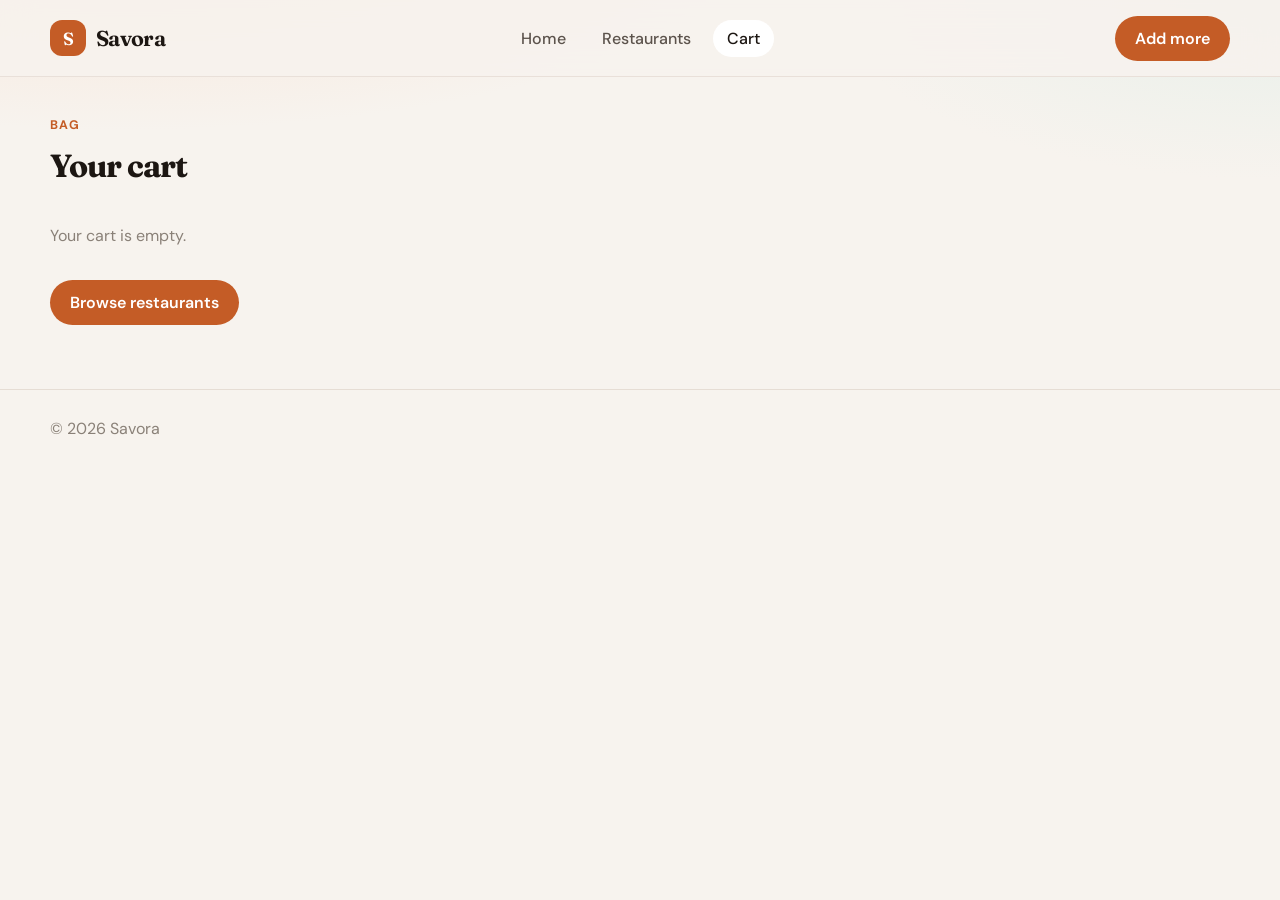
<file: cart.html>
<!DOCTYPE html>
<html lang="en">
<head>
  <meta charset="UTF-8">
  <meta name="viewport" content="width=device-width, initial-scale=1.0">
  <title>Cart — Savora</title>
  <link rel="preconnect" href="https://fonts.googleapis.com">
  <link rel="preconnect" href="https://fonts.gstatic.com" crossorigin>
  <link href="https://fonts.googleapis.com/css2?family=DM+Sans:wght@400;500;600;700&family=Fraunces:opsz,wght@9..144,500;9..144,650&display=swap" rel="stylesheet">
  <link rel="stylesheet" href="css/styles.css">
</head>
<body>
  <header class="site-header">
    <div class="container header-inner">
      <a class="logo" href="index.html"><span class="logo-mark">S</span> Savora</a>
      <nav class="nav">
        <a href="index.html">Home</a>
        <a href="restaurants.html">Restaurants</a>
        <a class="active" href="cart.html">Cart</a>
      </nav>
      <div class="header-actions">
        <a class="btn btn-primary" href="restaurants.html">Add more</a>
      </div>
    </div>
  </header>
  <main class="container section">
    <p class="kicker">Bag</p>
    <h2>Your cart</h2>
    <div data-cart-page style="margin-top:22px"></div>
  </main>
  <footer class="site-footer">
    <div class="container footer-inner"><span>© 2026 Savora</span></div>
  </footer>
  <script src="js/data.js"></script>
  <script src="js/cart.js"></script>
  <script src="js/app.js"></script>
</body>
</html>
</file>
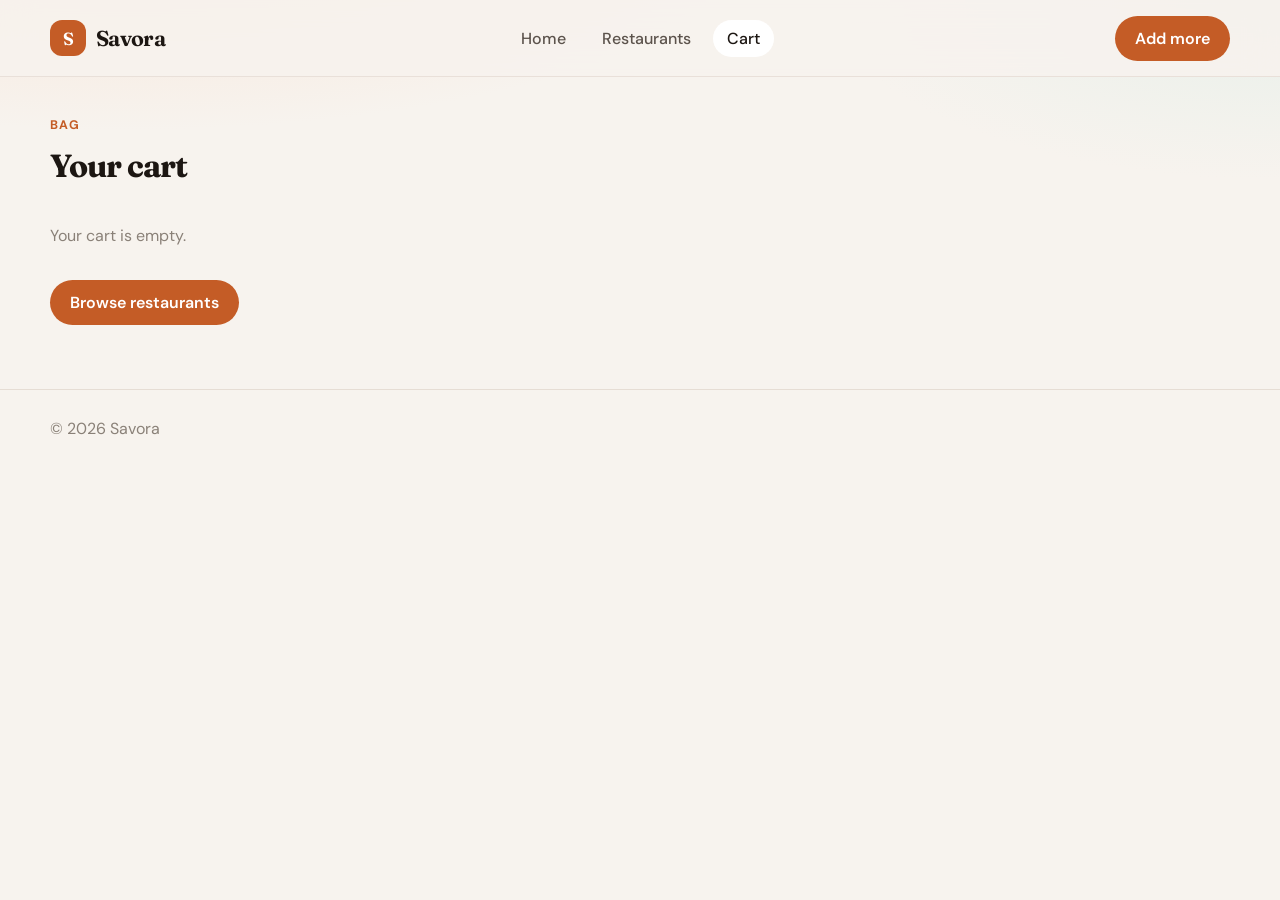
<file: checkout.html>
<!DOCTYPE html>
<html lang="en">
<head>
  <meta charset="UTF-8">
  <meta name="viewport" content="width=device-width, initial-scale=1.0">
  <title>Checkout — Savora</title>
  <link rel="preconnect" href="https://fonts.googleapis.com">
  <link rel="preconnect" href="https://fonts.gstatic.com" crossorigin>
  <link href="https://fonts.googleapis.com/css2?family=DM+Sans:wght@400;500;600;700&family=Fraunces:opsz,wght@9..144,500;9..144,650&display=swap" rel="stylesheet">
  <link rel="stylesheet" href="css/styles.css">
</head>
<body>
  <header class="site-header">
    <div class="container header-inner">
      <a class="logo" href="index.html"><span class="logo-mark">S</span> Savora</a>
      <nav class="nav">
        <a href="index.html">Home</a>
        <a href="restaurants.html">Restaurants</a>
        <a href="cart.html">Cart</a>
      </nav>
    </div>
  </header>
  <main class="container section">
    <p class="kicker">Checkout</p>
    <h2>Delivery details</h2>
    <div class="checkout-grid" style="margin-top:22px">
      <form class="form" data-checkout>
        <label>Full name <input name="name" required placeholder="Your name"></label>
        <label>Phone <input name="phone" required type="tel" placeholder="10-digit mobile"></label>
        <label>Address <textarea name="address" required rows="3" placeholder="House, street, landmark"></textarea></label>
        <label>City
          <select name="city" required>
            <option>Delhi</option>
            <option>Mumbai</option>
            <option>Bengaluru</option>
            <option>Hyderabad</option>
            <option>Pune</option>
          </select>
        </label>
        <label>Payment
          <select name="payment" required>
            <option>UPI</option>
            <option>Card on delivery</option>
            <option>Cash on delivery</option>
          </select>
        </label>
        <button class="btn btn-primary" type="submit">Place order</button>
      </form>
      <aside class="cart-panel" data-summary></aside>
    </div>
  </main>
  <footer class="site-footer">
    <div class="container footer-inner"><span>© 2026 Savora</span></div>
  </footer>
  <script src="js/data.js"></script>
  <script src="js/cart.js"></script>
  <script src="js/app.js"></script>
</body>
</html>
</file>
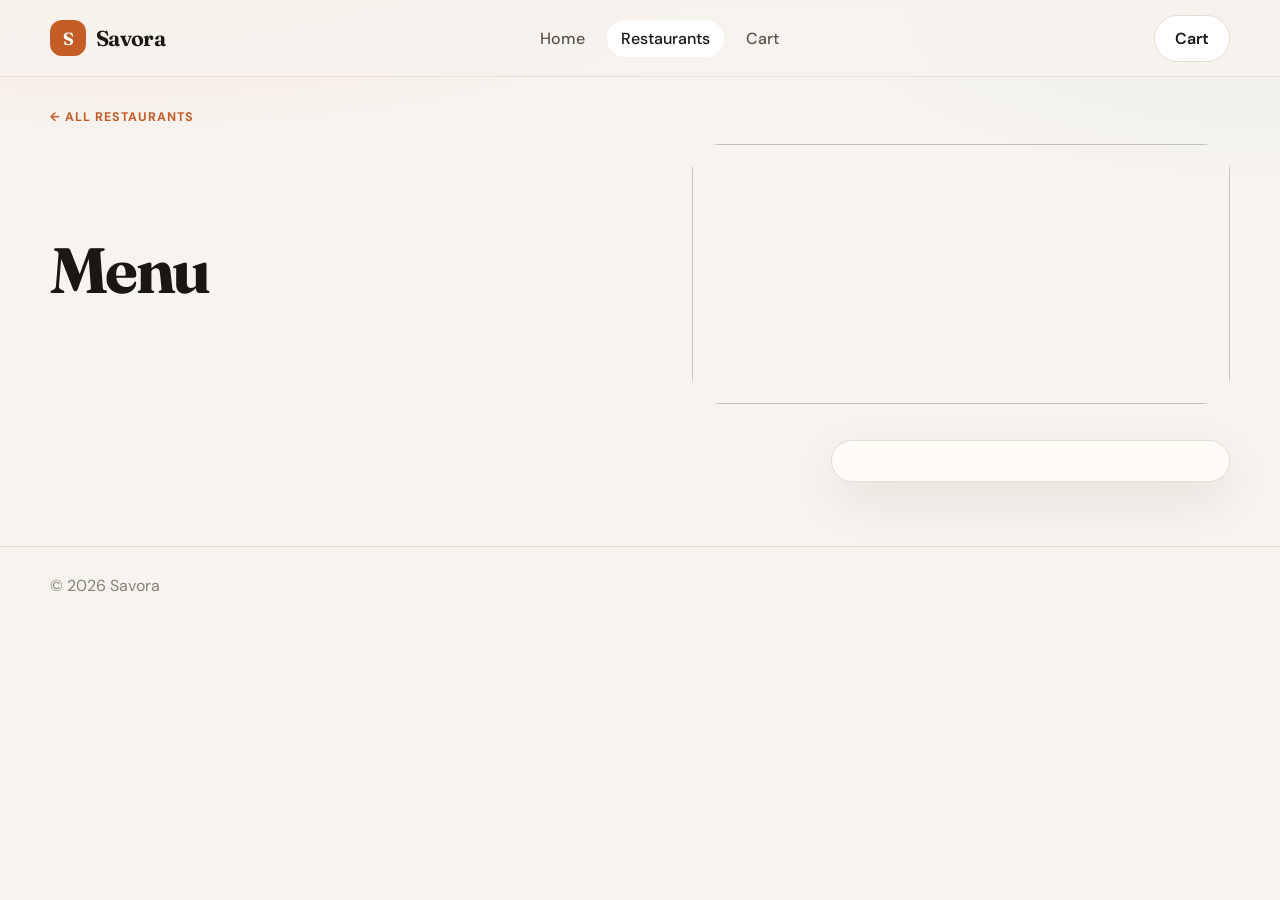
<file: menu.html>
<!DOCTYPE html>
<html lang="en">
<head>
  <meta charset="UTF-8">
  <meta name="viewport" content="width=device-width, initial-scale=1.0">
  <title>Menu — Savora</title>
  <link rel="preconnect" href="https://fonts.googleapis.com">
  <link rel="preconnect" href="https://fonts.gstatic.com" crossorigin>
  <link href="https://fonts.googleapis.com/css2?family=DM+Sans:wght@400;500;600;700&family=Fraunces:opsz,wght@9..144,500;9..144,650&display=swap" rel="stylesheet">
  <link rel="stylesheet" href="css/styles.css">
</head>
<body>
  <header class="site-header">
    <div class="container header-inner">
      <a class="logo" href="index.html"><span class="logo-mark">S</span> Savora</a>
      <nav class="nav">
        <a href="index.html">Home</a>
        <a class="active" href="restaurants.html">Restaurants</a>
        <a href="cart.html">Cart</a>
      </nav>
      <div class="header-actions">
        <a class="btn btn-ghost cart-btn" href="cart.html">Cart <span class="cart-count" data-cart-count hidden>0</span></a>
      </div>
    </div>
  </header>
  <main class="container section">
    <a href="restaurants.html" class="kicker">← All restaurants</a>
    <div class="hero" style="padding-top:18px">
      <div>
        <h1 data-rest-name>Menu</h1>
        <p class="lede" data-blurb></p>
        <div class="meta" data-rest-meta style="margin-top:12px"></div>
      </div>
      <img data-hero-img alt="" style="width:100%;height:260px;object-fit:cover;border-radius:28px">
    </div>
    <div class="menu-layout">
      <div data-menu></div>
      <aside class="cart-panel" data-cart-panel></aside>
    </div>
  </main>
  <footer class="site-footer">
    <div class="container footer-inner"><span>© 2026 Savora</span></div>
  </footer>
  <script src="js/data.js"></script>
  <script src="js/cart.js"></script>
  <script src="js/app.js"></script>
</body>
</html>
</file>
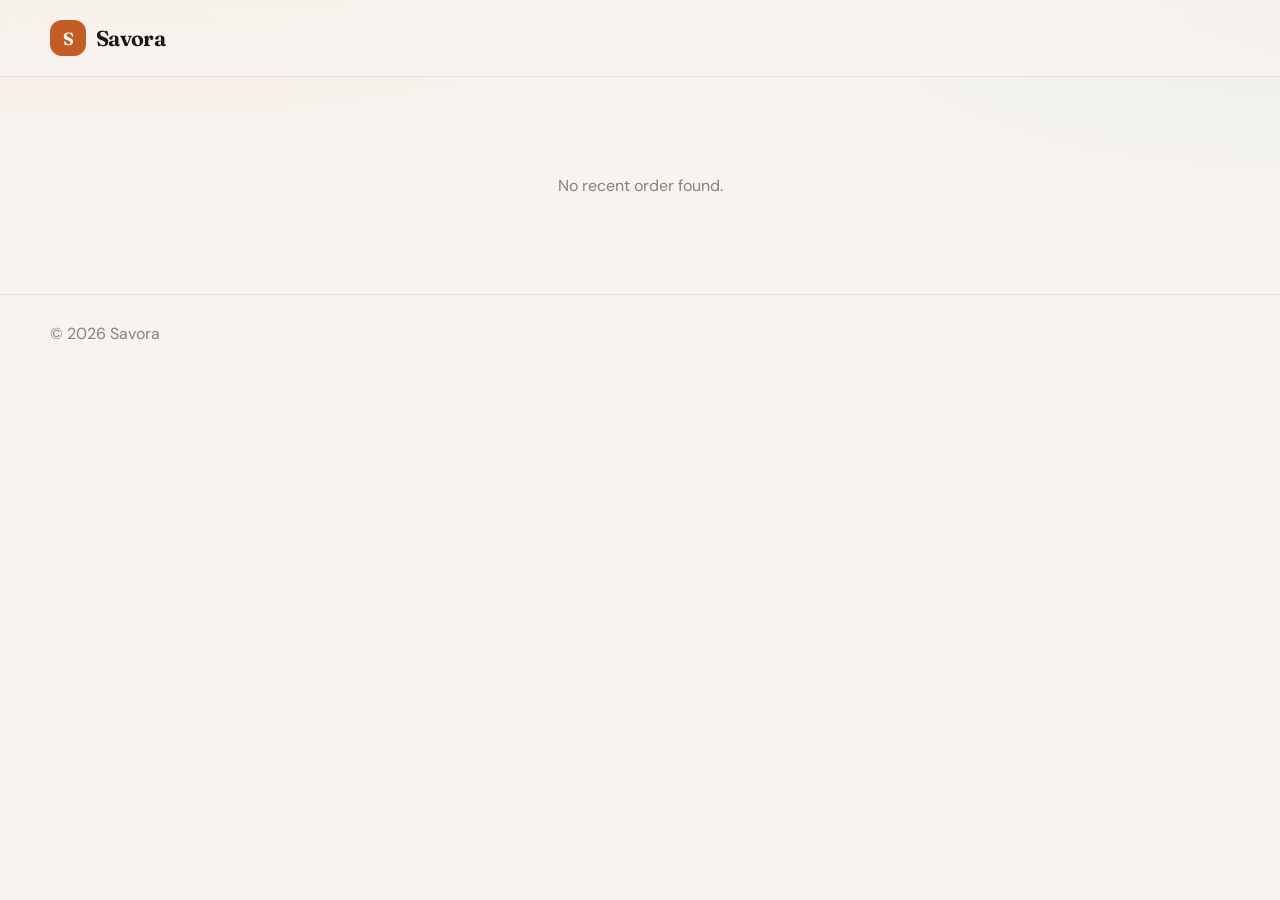
<file: order.html>
<!DOCTYPE html>
<html lang="en">
<head>
  <meta charset="UTF-8">
  <meta name="viewport" content="width=device-width, initial-scale=1.0">
  <title>Order tracking — Savora</title>
  <link rel="preconnect" href="https://fonts.googleapis.com">
  <link rel="preconnect" href="https://fonts.gstatic.com" crossorigin>
  <link href="https://fonts.googleapis.com/css2?family=DM+Sans:wght@400;500;600;700&family=Fraunces:opsz,wght@9..144,500;9..144,650&display=swap" rel="stylesheet">
  <link rel="stylesheet" href="css/styles.css">
</head>
<body>
  <header class="site-header">
    <div class="container header-inner">
      <a class="logo" href="index.html"><span class="logo-mark">S</span> Savora</a>
    </div>
  </header>
  <main class="container success" data-order></main>
  <footer class="site-footer">
    <div class="container footer-inner"><span>© 2026 Savora</span></div>
  </footer>
  <script src="js/data.js"></script>
  <script src="js/cart.js"></script>
  <script src="js/app.js"></script>
</body>
</html>
</file>
<file: css/styles.css>
:root {
  --bg: #f7f3ee;
  --bg-warm: #f3ebe3;
  --surface: #fffcf8;
  --ink: #1c1612;
  --ink-soft: #5c534c;
  --muted: #8a8178;
  --line: #e6ddd4;
  --brand: #c45c26;
  --brand-dark: #9c3f14;
  --brand-soft: #f8e4d6;
  --accent: #2f6b4f;
  --gold: #d4a017;
  --danger: #b42318;
  --shadow: 0 18px 50px rgba(28, 22, 18, 0.08);
  --radius: 22px;
  --max: 1180px;
  --font: "DM Sans", system-ui, sans-serif;
  --display: "Fraunces", Georgia, serif;
}

* { box-sizing: border-box; }
html { scroll-behavior: smooth; }
body {
  margin: 0;
  font-family: var(--font);
  color: var(--ink);
  background:
    radial-gradient(1200px 400px at 10% -10%, #f8e4d6 0%, transparent 55%),
    radial-gradient(900px 360px at 100% 0%, #e8f0ea 0%, transparent 50%),
    var(--bg);
  min-height: 100vh;
}

img { max-width: 100%; display: block; }
a { color: inherit; text-decoration: none; }
button, input, select, textarea { font: inherit; }
button { cursor: pointer; }

.container { width: min(var(--max), calc(100% - 40px)); margin: 0 auto; }

.site-header {
  position: sticky;
  top: 0;
  z-index: 40;
  backdrop-filter: blur(16px);
  background: rgba(247, 243, 238, 0.86);
  border-bottom: 1px solid rgba(230, 221, 212, 0.8);
}
.header-inner {
  display: flex;
  align-items: center;
  justify-content: space-between;
  gap: 24px;
  min-height: 76px;
}
.logo {
  display: flex;
  align-items: center;
  gap: 10px;
  font-family: var(--display);
  font-weight: 650;
  font-size: 1.35rem;
  letter-spacing: -0.03em;
}
.logo-mark {
  width: 36px;
  height: 36px;
  border-radius: 12px;
  background: var(--brand);
  color: white;
  display: grid;
  place-items: center;
  font-size: 1.1rem;
}
.nav {
  display: flex;
  gap: 8px;
  align-items: center;
}
.nav a {
  padding: 8px 14px;
  border-radius: 999px;
  color: var(--ink-soft);
  font-weight: 500;
}
.nav a:hover, .nav a.active {
  background: white;
  color: var(--ink);
}
.header-actions { display: flex; gap: 10px; align-items: center; }

.btn {
  display: inline-flex;
  align-items: center;
  justify-content: center;
  gap: 8px;
  border: 0;
  border-radius: 999px;
  padding: 12px 20px;
  font-weight: 600;
  transition: 0.18s ease;
}
.btn-primary { background: var(--brand); color: white; }
.btn-primary:hover { background: var(--brand-dark); }
.btn-ghost {
  background: white;
  color: var(--ink);
  border: 1px solid var(--line);
}
.btn-ghost:hover { border-color: var(--ink); }
.btn-full { width: 100%; }
.cart-btn { position: relative; }
.cart-count {
  position: absolute;
  top: -6px;
  right: -4px;
  min-width: 20px;
  height: 20px;
  border-radius: 999px;
  background: var(--ink);
  color: white;
  font-size: 0.72rem;
  display: grid;
  place-items: center;
  padding: 0 5px;
}
.cart-count[hidden] { display: none; }

.hero {
  display: grid;
  grid-template-columns: 1.05fr 0.95fr;
  gap: 48px;
  align-items: center;
  padding: 56px 0 36px;
}
.kicker {
  color: var(--brand);
  font-weight: 700;
  letter-spacing: 0.08em;
  text-transform: uppercase;
  font-size: 0.78rem;
}
.hero h1 {
  font-family: var(--display);
  font-size: clamp(2.4rem, 5vw, 4.4rem);
  line-height: 1.05;
  letter-spacing: -0.04em;
  margin: 10px 0 16px;
}
.lede { color: var(--ink-soft); font-size: 1.12rem; max-width: 52ch; }
.search-bar {
  margin-top: 28px;
  display: flex;
  gap: 8px;
  background: white;
  padding: 8px;
  border-radius: 18px;
  box-shadow: var(--shadow);
  border: 1px solid var(--line);
}
.search-bar input {
  flex: 1;
  border: 0;
  outline: none;
  padding: 12px 14px;
  background: transparent;
}
.hero-card {
  background: var(--surface);
  border-radius: 32px;
  overflow: hidden;
  box-shadow: var(--shadow);
  border: 1px solid var(--line);
}
.hero-card img { height: 340px; width: 100%; object-fit: cover; }
.hero-card-body { padding: 20px 22px 24px; }
.meta { display: flex; gap: 14px; color: var(--muted); font-size: 0.92rem; flex-wrap: wrap; }
.star { color: var(--gold); font-weight: 700; }

.section { padding: 28px 0 64px; }
.section-head {
  display: flex;
  justify-content: space-between;
  align-items: end;
  gap: 16px;
  margin-bottom: 22px;
}
.section h2 {
  font-family: var(--display);
  font-size: 2rem;
  margin: 0;
  letter-spacing: -0.03em;
}
.grid {
  display: grid;
  grid-template-columns: repeat(3, 1fr);
  gap: 20px;
}
.card {
  background: var(--surface);
  border: 1px solid var(--line);
  border-radius: var(--radius);
  overflow: hidden;
  box-shadow: 0 8px 24px rgba(28, 22, 18, 0.04);
  transition: transform 0.18s ease, box-shadow 0.18s ease;
}
.card:hover { transform: translateY(-4px); box-shadow: var(--shadow); }
.card img { height: 180px; width: 100%; object-fit: cover; }
.card-body { padding: 16px 18px 18px; }
.badge {
  display: inline-flex;
  padding: 4px 10px;
  border-radius: 999px;
  background: var(--brand-soft);
  color: var(--brand-dark);
  font-size: 0.75rem;
  font-weight: 700;
}
.card h3 { margin: 8px 0 6px; font-size: 1.12rem; }
.price { font-weight: 700; }

.filters {
  display: flex;
  gap: 8px;
  flex-wrap: wrap;
  margin-bottom: 22px;
}
.chip {
  border: 1px solid var(--line);
  background: white;
  border-radius: 999px;
  padding: 8px 14px;
  color: var(--ink-soft);
}
.chip.active, .chip:hover { background: var(--ink); color: white; border-color: var(--ink); }

.menu-layout {
  display: grid;
  grid-template-columns: 1.7fr 0.9fr;
  gap: 28px;
  align-items: start;
}
.menu-item {
  display: grid;
  grid-template-columns: 110px 1fr auto;
  gap: 16px;
  background: var(--surface);
  border: 1px solid var(--line);
  border-radius: 18px;
  padding: 12px;
  margin-bottom: 12px;
}
.menu-item img {
  width: 110px;
  height: 90px;
  object-fit: cover;
  border-radius: 14px;
}
.qty {
  display: flex;
  align-items: center;
  gap: 8px;
}
.qty button {
  width: 30px;
  height: 30px;
  border-radius: 50%;
  border: 1px solid var(--line);
  background: white;
}
.cart-panel {
  position: sticky;
  top: 96px;
  background: var(--surface);
  border: 1px solid var(--line);
  border-radius: 24px;
  padding: 20px;
  box-shadow: var(--shadow);
}
.cart-row {
  display: flex;
  justify-content: space-between;
  gap: 12px;
  padding: 10px 0;
  border-bottom: 1px solid var(--line);
}
.total { font-size: 1.15rem; font-weight: 700; margin-top: 12px; display: flex; justify-content: space-between; }
.empty { color: var(--muted); padding: 18px 0; }

.form {
  display: grid;
  gap: 14px;
  background: var(--surface);
  border: 1px solid var(--line);
  border-radius: 24px;
  padding: 24px;
}
label { font-size: 0.88rem; font-weight: 600; color: var(--ink-soft); display: grid; gap: 6px; }
input, select, textarea {
  border: 1px solid var(--line);
  border-radius: 12px;
  padding: 12px 14px;
  background: white;
}
.checkout-grid {
  display: grid;
  grid-template-columns: 1.3fr 0.9fr;
  gap: 24px;
}
.success {
  text-align: center;
  padding: 64px 0;
}
.success h1 {
  font-family: var(--display);
  font-size: 2.6rem;
  letter-spacing: -0.03em;
}
.tracker {
  display: grid;
  grid-template-columns: repeat(4, 1fr);
  gap: 10px;
  margin: 32px 0;
}
.step {
  background: white;
  border: 1px solid var(--line);
  border-radius: 16px;
  padding: 16px;
}
.step.done { border-color: var(--accent); background: #eef6f1; }

.how {
  display: grid;
  grid-template-columns: repeat(3, 1fr);
  gap: 18px;
}
.how article {
  background: white;
  border: 1px solid var(--line);
  border-radius: 20px;
  padding: 22px;
}
.how span {
  font-family: var(--display);
  font-size: 1.8rem;
  color: var(--brand);
}

.site-footer {
  border-top: 1px solid var(--line);
  padding: 28px 0 40px;
  color: var(--muted);
}
.footer-inner { display: flex; justify-content: space-between; gap: 16px; flex-wrap: wrap; }

.toast {
  position: fixed;
  bottom: 24px;
  right: 24px;
  background: var(--ink);
  color: white;
  padding: 12px 16px;
  border-radius: 12px;
  opacity: 0;
  transform: translateY(8px);
  pointer-events: none;
  transition: 0.2s ease;
}
.toast.show { opacity: 1; transform: none; }

@media (max-width: 900px) {
  .hero, .grid, .menu-layout, .checkout-grid, .how, .tracker { grid-template-columns: 1fr; }
  .nav { display: none; }
  .menu-item { grid-template-columns: 90px 1fr; }
}
</file>
